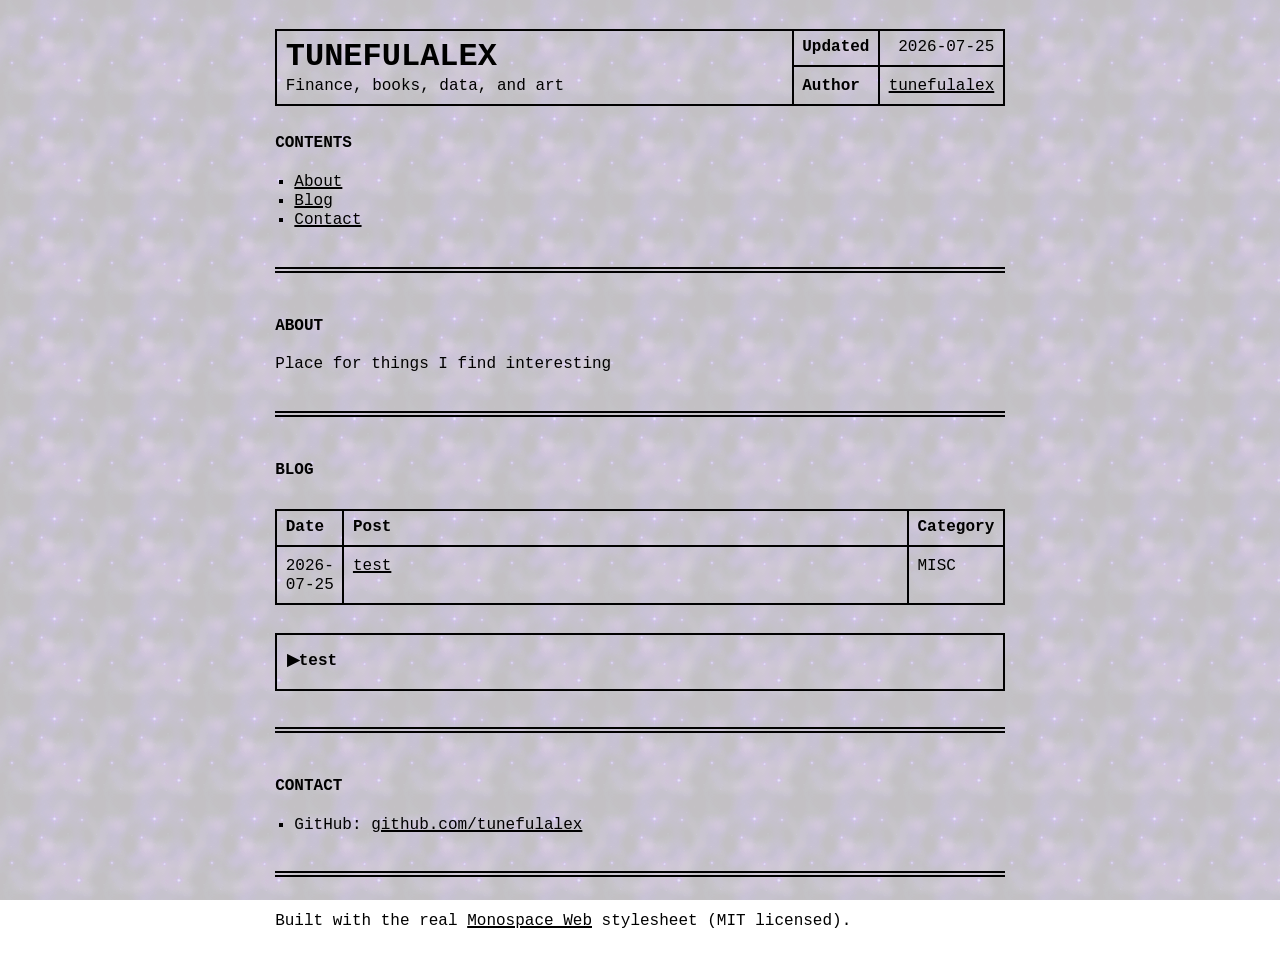
<file: index.html>
<!doctype html>
<html lang="en">
<head>
  <meta charset="utf-8">
  <meta name="viewport" content="width=device-width, initial-scale=1.0, user-scalable=yes">
  <title>tunefulalex</title>
  <link rel="stylesheet" href="vendor/reset.css">
  <link rel="stylesheet" href="vendor/index.css">
  <link rel="stylesheet" href="custom.css">
</head>
<body>

<table class="header">
  <tr>
    <td colspan="2" rowspan="2" class="width-auto">
      <h1 class="title">tunefulalex</h1>
      <span class="subtitle">Finance, books, data, and art</span>
    </td>
    <th>Updated</th>
    <td class="width-min"><time>2026-07-25</time></td>
  </tr>
  <tr>
    <th>Author</th>
    <td class="width-min"><a href="https://github.com/tunefulalex">tunefulalex</a></td>
  </tr>
</table>

<label class="debug-toggle-label" style="display:none"><input type="checkbox" class="debug-toggle"> Debug mode</label>

<h2 id="contents">Contents</h2>

<ul>
  <li><a href="#about">About</a></li>
  <li><a href="#blog">Blog</a></li>
  <li><a href="#contact">Contact</a></li>
</ul>

<hr>

<h2 id="about">About</h2>

<p>
  Place for things I find interesting
</p>

<hr>

<h2 id="blog">Blog</h2>

<table>
  <tr>
    <th>Date</th>
    <th class="width-auto">Post</th>
    <th>Category</th>
  </tr>
  <tr>
    <td>2026-07-25</td>
    <td><a href="posts/post-1.html">test</a></td>
    <td>MISC</td>
  </tr>
</table>

<details>
  <summary>test</summary>
  <p>
    test!
  </p>
</details>

<hr>

<h2 id="contact">Contact</h2>

<ul>
  <li>GitHub: <a href="https://github.com/tunefulalex">github.com/tunefulalex</a></li>
</ul>

<hr>

<p>
  Built with the real <a href="https://github.com/owickstrom/the-monospace-web">Monospace Web</a>
  stylesheet (MIT licensed).
</p>

<div class="debug-grid"></div>
<script src="vendor/index.js"></script>
</body>
</html>
</file>
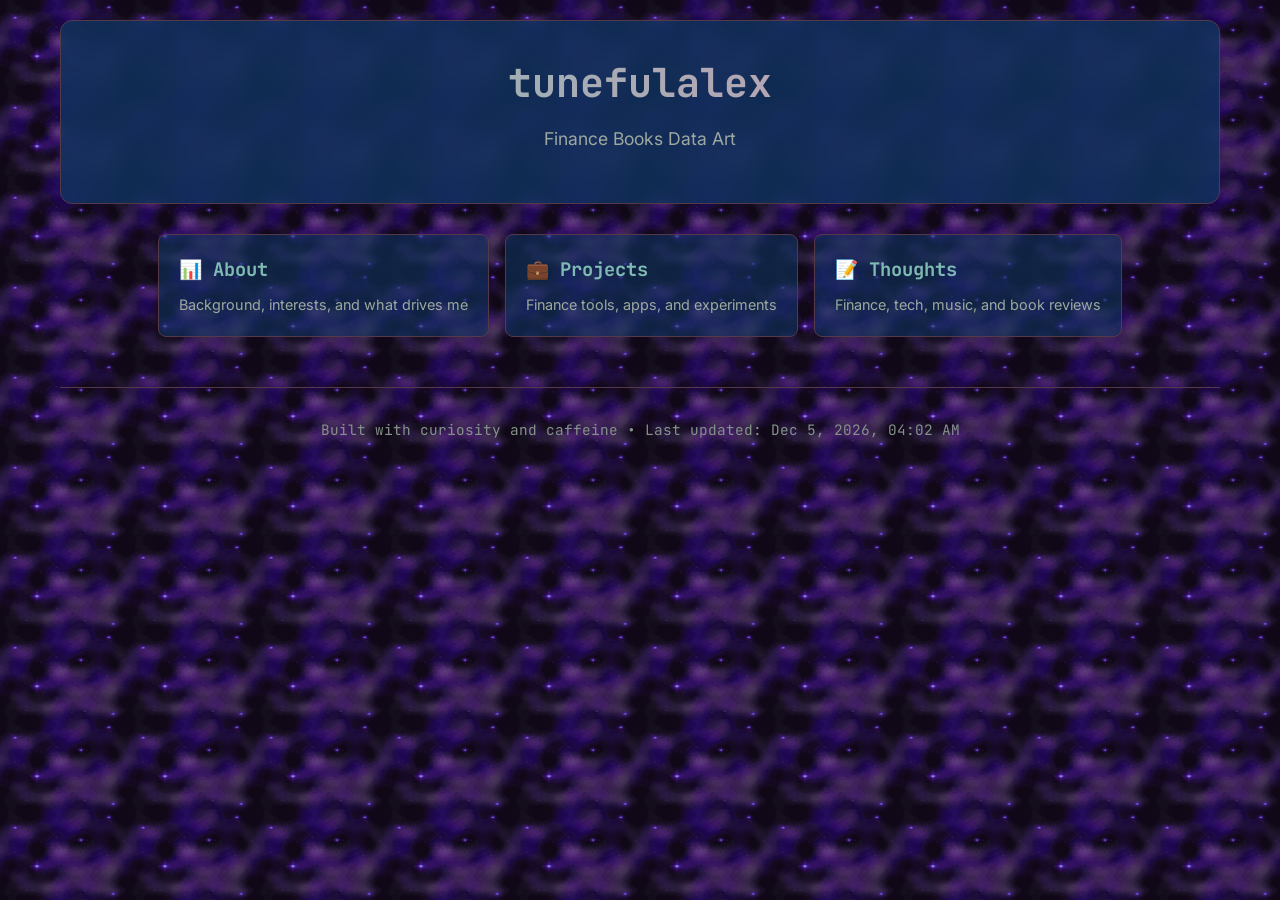
<file: index_updated2.html>
<!DOCTYPE html>

<html lang="en">
<head>
<meta charset="utf-8"/>
<meta content="width=device-width, initial-scale=1.0" name="viewport"/>
<title>tunefulalex website</title>
<style>
        @import url('https://fonts.googleapis.com/css2?family=JetBrains+Mono:wght@400;500;700&family=Inter:wght@300;400;500;600&display=swap');
        
        :root {
            --bg-primary: #2d353b;
            --bg-secondary: #343f44;
            --bg-card: #3d484d;
            --accent-blue: #7fbbb3;
            --accent-purple: #d699b6;
            --accent-green: #a7c080;
            --text-primary: #d3c6aa;
            --text-secondary: #9da9a0;
            --text-muted: #859289;
            --border: #543a48;
        }

        * {
            margin: 0;
            padding: 0;
            box-sizing: border-box;
        }

        body {
            font-family: 'Inter', sans-serif;
            background: linear-gradient(135deg, var(--bg-primary) 0%, var(--bg-secondary) 100%);
            color: var(--text-primary);
            line-height: 1.6;
            min-height: 100vh;
        }

        .container {
            max-width: 1200px;
            margin: 0 auto;
            padding: 20px;
        }

        .header {
            background: rgba(15, 52, 96, 0.8);
            backdrop-filter: blur(10px);
            border: 1px solid var(--border);
            border-radius: 12px;
            padding: 30px;
            margin-bottom: 30px;
            text-align: center;
            position: relative;
            overflow: hidden;
        }

        .header::before {
            content: '';
            position: absolute;
            top: 0;
            left: -100%;
            width: 100%;
            height: 2px;
            background: linear-gradient(90deg, transparent, var(--accent-blue), transparent);
            animation: scan 3s linear infinite;
        }

        @keyframes scan {
            0% { left: -100%; }
            100% { left: 100%; }
        }

        .header h1 {
            font-family: 'JetBrains Mono', monospace;
            font-size: 2.5rem;
            font-weight: 700;
            margin-bottom: 10px;
            background: linear-gradient(45deg, var(--accent-blue), var(--accent-purple));
            -webkit-background-clip: text;
            -webkit-text-fill-color: transparent;
            background-clip: text;
        }

        .tagline {
            font-size: 1.1rem;
            color: var(--text-secondary);
            margin-bottom: 20px;
        }

        .nav-grid {
            display: grid;
            grid-template-columns: repeat(auto-fit, minmax(200px, 1fr));
            gap: 20px;
            margin-bottom: 30px;
        }

        .nav-card {
            background: rgba(15, 52, 96, 0.6);
            border: 1px solid var(--border);
            border-radius: 8px;
            padding: 20px;
            cursor: pointer;
            transition: all 0.3s ease;
            position: relative;
            overflow: hidden;
        }

        .nav-card::before {
            content: '';
            position: absolute;
            top: 0;
            left: 0;
            right: 0;
            height: 2px;
            background: var(--accent-blue);
            transform: scaleX(0);
            transition: transform 0.3s ease;
        }

        .nav-card:hover {
            transform: translateY(-2px);
            border-color: var(--accent-blue);
            box-shadow: 0 8px 25px rgba(79, 195, 247, 0.15);
        }

        .nav-card:hover::before {
            transform: scaleX(1);
        }

        .nav-card h3 {
            font-family: 'JetBrains Mono', monospace;
            color: var(--accent-blue);
            margin-bottom: 8px;
            display: flex;
            align-items: center;
            gap: 8px;
        }

        .nav-card p {
            color: var(--text-secondary);
            font-size: 0.9rem;
        }

        .content-section {
            background: rgba(15, 52, 96, 0.4);
            border: 1px solid var(--border);
            border-radius: 12px;
            padding: 30px;
            margin-bottom: 30px;
            backdrop-filter: blur(5px);
        }

        .section-title {
            font-family: 'JetBrains Mono', monospace;
            font-size: 1.8rem;
            color: var(--accent-blue);
            margin-bottom: 20px;
            display: flex;
            align-items: center;
            gap: 10px;
        }

        .about-grid {
            display: grid;
            grid-template-columns: 1fr 300px;
            gap: 30px;
            align-items: start;
        }

        .about-text {
            color: var(--text-secondary);
            margin-bottom: 20px;
        }

        .skills-section {
            background: rgba(0, 0, 0, 0.2);
            border-radius: 8px;
            padding: 20px;
        }

        .skills-category {
            margin-bottom: 20px;
        }

        .skills-category h4 {
            color: var(--accent-purple);
            font-family: 'JetBrains Mono', monospace;
            margin-bottom: 10px;
            font-size: 0.9rem;
        }

        .skill-tags {
            display: flex;
            flex-wrap: wrap;
            gap: 8px;
        }

        .skill-tag {
            background: rgba(79, 195, 247, 0.1);
            color: var(--accent-blue);
            padding: 4px 12px;
            border-radius: 12px;
            font-size: 0.8rem;
            border: 1px solid rgba(79, 195, 247, 0.2);
        }

        .projects-grid {
            display: grid;
            grid-template-columns: repeat(auto-fit, minmax(350px, 1fr));
            gap: 25px;
        }

        .project-card {
            background: rgba(0, 0, 0, 0.3);
            border: 1px solid var(--border);
            border-radius: 8px;
            padding: 25px;
            transition: all 0.3s ease;
            position: relative;
        }

        .project-card:hover {
            border-color: var(--accent-purple);
            transform: translateY(-3px);
            box-shadow: 0 10px 30px rgba(156, 39, 176, 0.1);
        }

        .project-header {
            display: flex;
            justify-content: space-between;
            align-items: flex-start;
            margin-bottom: 15px;
        }

        .project-title {
            font-family: 'JetBrains Mono', monospace;
            color: var(--text-primary);
            font-size: 1.2rem;
            margin-bottom: 5px;
        }

        .project-type {
            background: var(--accent-purple);
            color: white;
            padding: 2px 8px;
            border-radius: 4px;
            font-size: 0.7rem;
            font-weight: 500;
        }

        .project-desc {
            color: var(--text-secondary);
            margin-bottom: 15px;
            font-size: 0.95rem;
        }

        .project-tech {
            display: flex;
            flex-wrap: wrap;
            gap: 6px;
        }

        .tech-tag {
            background: rgba(76, 175, 80, 0.1);
            color: var(--accent-green);
            padding: 2px 8px;
            border-radius: 4px;
            font-size: 0.75rem;
            font-family: 'JetBrains Mono', monospace;
        }

        .blog-posts {
            display: flex;
            flex-direction: column;
            gap: 20px;
        }

        .blog-post {
            background: rgba(0, 0, 0, 0.2);
            border-left: 3px solid var(--accent-blue);
            padding: 20px;
            border-radius: 0 8px 8px 0;
            transition: all 0.3s ease;
        }

        .blog-post:hover {
            background: rgba(0, 0, 0, 0.3);
            border-left-color: var(--accent-purple);
        }

        .blog-meta {
            display: flex;
            justify-content: space-between;
            align-items: center;
            margin-bottom: 10px;
        }

        .blog-date {
            font-family: 'JetBrains Mono', monospace;
            color: var(--text-muted);
            font-size: 0.8rem;
        }

        .blog-category {
            background: rgba(79, 195, 247, 0.1);
            color: var(--accent-blue);
            padding: 2px 8px;
            border-radius: 4px;
            font-size: 0.7rem;
        }

        .blog-title {
            color: var(--text-primary);
            font-size: 1.1rem;
            margin-bottom: 8px;
        }

        .blog-excerpt {
            color: var(--text-secondary);
            font-size: 0.9rem;
        }

        .contact-grid {
            display: grid;
            grid-template-columns: repeat(auto-fit, minmax(250px, 1fr));
            gap: 20px;
        }

        .contact-card {
            background: rgba(0, 0, 0, 0.2);
            border: 1px solid var(--border);
            border-radius: 8px;
            padding: 20px;
            text-align: center;
            transition: all 0.3s ease;
        }

        .contact-card:hover {
            border-color: var(--accent-blue);
            transform: translateY(-2px);
        }

        .contact-icon {
            font-size: 2rem;
            margin-bottom: 10px;
        }

        .contact-card h4 {
            color: var(--accent-blue);
            margin-bottom: 8px;
        }

        .contact-card p {
            color: var(--text-secondary);
            font-size: 0.9rem;
        }

        .footer {
            text-align: center;
            padding: 30px;
            border-top: 1px solid var(--border);
            margin-top: 50px;
        }

        .footer-text {
            color: var(--text-muted);
            font-family: 'JetBrains Mono', monospace;
            font-size: 0.9rem;
        }

        .update-instructions {
            background: rgba(79, 195, 247, 0.05);
            border: 1px dashed var(--accent-blue);
            border-radius: 8px;
            padding: 20px;
            margin-top: 20px;
        }

        .update-instructions h4 {
            color: var(--accent-blue);
            margin-bottom: 10px;
            font-family: 'JetBrains Mono', monospace;
        }

        .update-instructions p {
            color: var(--text-secondary);
            font-size: 0.9rem;
            line-height: 1.5;
        }

        @media (max-width: 768px) {
            .header h1 {
                font-size: 2rem;
            }
            
            .about-grid {
                grid-template-columns: 1fr;
            }
            
            .nav-grid {
                grid-template-columns: 1fr;
            }
            
            .projects-grid {
                grid-template-columns: 1fr;
            }
            
            .contact-grid {
                grid-template-columns: 1fr;
            }
        }
    </style>
<style>
body {
    background-image: url('assets/images/purplesky.gif');
    background-repeat: repeat;
    background-size: calc(100vw / 10) calc(100vh / 10);
}
</style></head>
<body>
<div class="container">
<header class="header">
<h1>tunefulalex</h1>
<p class="tagline">Finance Books Data Art</p>
<div class="status-bar">
<div class="status-dot"></div>
<span></span>
</div>
</header>
<nav class="nav-grid" style="display:flex; justify-content:center; gap:1rem; flex-wrap:wrap;">
<div class="nav-card" onclick="showSection('about')">
<h3>📊 About</h3>
<p>Background, interests, and what drives me</p>
</div>
<div class="nav-card" onclick="showSection('projects')">
<h3>💼 Projects</h3>
<p>Finance tools, apps, and experiments</p>
</div>
<div class="nav-card" onclick="showSection('blog')">
<h3>📝 Thoughts</h3>
<p>Finance, tech, music, and book reviews</p>
</div>

</nav>
<section class="content-section" id="projects" style="display: none;">
<h2 class="section-title">
<span>🚀</span> Projects
            </h2>
<div class="projects-grid">
<div class="project-card">
<div class="project-header">
<div>
<h3 class="project-title">Portfolio Optimizer</h3>
<div class="project-type">FINANCE</div>
</div>
</div>
<p class="project-desc">
                        Modern portfolio theory implementation with Monte Carlo simulation. 
                        Helps optimize asset allocation based on risk tolerance and return expectations.
                    </p>
<div class="project-tech">
<span class="tech-tag">Python</span>
<span class="tech-tag">NumPy</span>
<span class="tech-tag">Pandas</span>
<span class="tech-tag">Plotly</span>
</div>
</div>
<div class="project-card">
<div class="project-header">
<div>
<h3 class="project-title">Market Sentiment Tracker</h3>
<div class="project-type">DATA</div>
</div>
</div>
<p class="project-desc">
                        Real-time sentiment analysis of financial news and social media. 
                        Correlates sentiment scores with market movements for trading insights.
                    </p>
<div class="project-tech">
<span class="tech-tag">Python</span>
<span class="tech-tag">NLP</span>
<span class="tech-tag">APIs</span>
<span class="tech-tag">Dashboard</span>
</div>
</div>
<div class="project-card">
<div class="project-header">
<div>
<h3 class="project-title">Reading List Manager</h3>
<div class="project-type">WEB</div>
</div>
</div>
<p class="project-desc">
                        Personal web app to track books, take notes, and discover new reads. 
                        Features reading progress tracking and personalized recommendations.
                    </p>
<div class="project-tech">
<span class="tech-tag">JavaScript</span>
<span class="tech-tag">Node.js</span>
<span class="tech-tag">MongoDB</span>
<span class="tech-tag">React</span>
</div>
</div>
</div>
<div class="update-instructions">
<h4>Adding New Projects</h4>
<p>
                    To add projects: Copy a project-card div, update the title, type, description, 
                    and tech tags. Consider adding GitHub links or live demo URLs. 
                    Use project types like FINANCE, DATA, WEB, MOBILE, etc.
                </p>
</div>
</section>
<section class="content-section" id="blog" style="display: none;">
<h2 class="section-title">
<span>💭</span> Recent Thoughts
            </h2>
<div class="blog-posts">
<a href="posts/post-1.html" style="text-decoration:none; color:inherit;"><article class="blog-post">
<div class="blog-meta">
<span class="blog-date">2024.01.15</span>
<span class="blog-category">FINANCE</span>
</div>
<h3 class="blog-title">The Algorithmic Symphony: Finding Music in Market Data</h3>
<p class="blog-excerpt">
                        Exploring the surprising parallels between musical composition and market analysis. 
                        How rhythm, harmony, and improvisation concepts apply to trading strategies...
                    </p>
</article></a>
<a href="posts/post-2.html" style="text-decoration:none; color:inherit;"><article class="blog-post">
<div class="blog-meta">
<span class="blog-date">2024.01.08</span>
<span class="blog-category">BOOKS</span>
</div>
<h3 class="blog-title">Book Review: "The Quants" by Scott Patterson</h3>
<p class="blog-excerpt">
                        A fascinating dive into the world of quantitative finance. Patterson masterfully 
                        chronicles how mathematical models revolutionized Wall Street...
                    </p>
</article></a>
<a href="posts/post-3.html" style="text-decoration:none; color:inherit;"><article class="blog-post">
<div class="blog-meta">
<span class="blog-date">2024.01.01</span>
<span class="blog-category">TECH</span>
</div>
<h3 class="blog-title">Learning to Code: A Finance Professional's Journey</h3>
<p class="blog-excerpt">
                        Reflections on transitioning from Excel macros to Python scripts. 
                        The challenges, breakthroughs, and unexpected joys of programming...
                    </p>
</article></a>
</div>
<div class="update-instructions">
<h4>Adding Blog Posts</h4>
<p>
                    To add posts: Copy a blog-post article, update the date, category, title, and excerpt. 
                    Use categories like FINANCE, TECH, BOOKS, MUSIC, etc. Consider linking to full articles 
                    on Medium, LinkedIn, or your own blog platform.
                </p>
</div>
</section>

<footer class="footer">
<p class="footer-text">
                Built with curiosity and caffeine • Last updated: <span id="lastUpdated"></span>
</p>
</footer>
</div>
<script>
        function showSection(sectionName) {
            // Hide all sections
            const sections = document.querySelectorAll('.content-section');
            sections.forEach(section => {
                section.style.display = 'none';
            });
            
            // Show selected section
            document.getElementById(sectionName).style.display = 'block';
            
            // Update URL hash without scrolling
            history.pushState(null, null, `#${sectionName}`);
        }

        function updateTimestamp() {
            const now = new Date();
            const options = { 
                year: 'numeric', 
                month: 'short', 
                day: 'numeric',
                hour: '2-digit',
                minute: '2-digit'
            };
            document.getElementById('lastUpdated').textContent = now.toLocaleDateString('en-US', options);
        }

        // Initialize
        document.addEventListener('DOMContentLoaded', () => {
            updateTimestamp();
            
            // Show section based on URL hash or default to about
            const hash = window.location.hash.slice(1);
            const validSections = ['about', 'projects', 'blog', 'contact'];
            const section = validSections.includes(hash) ? hash : 'about';
            showSection(section);
        });

        // Handle browser back/forward
        window.addEventListener('popstate', () => {
            const hash = window.location.hash.slice(1);
            const validSections = ['about', 'projects', 'blog', 'contact'];
            const section = validSections.includes(hash) ? hash : 'about';
            showSection(section);
        });
    </script>
</body>
</html>
</file>
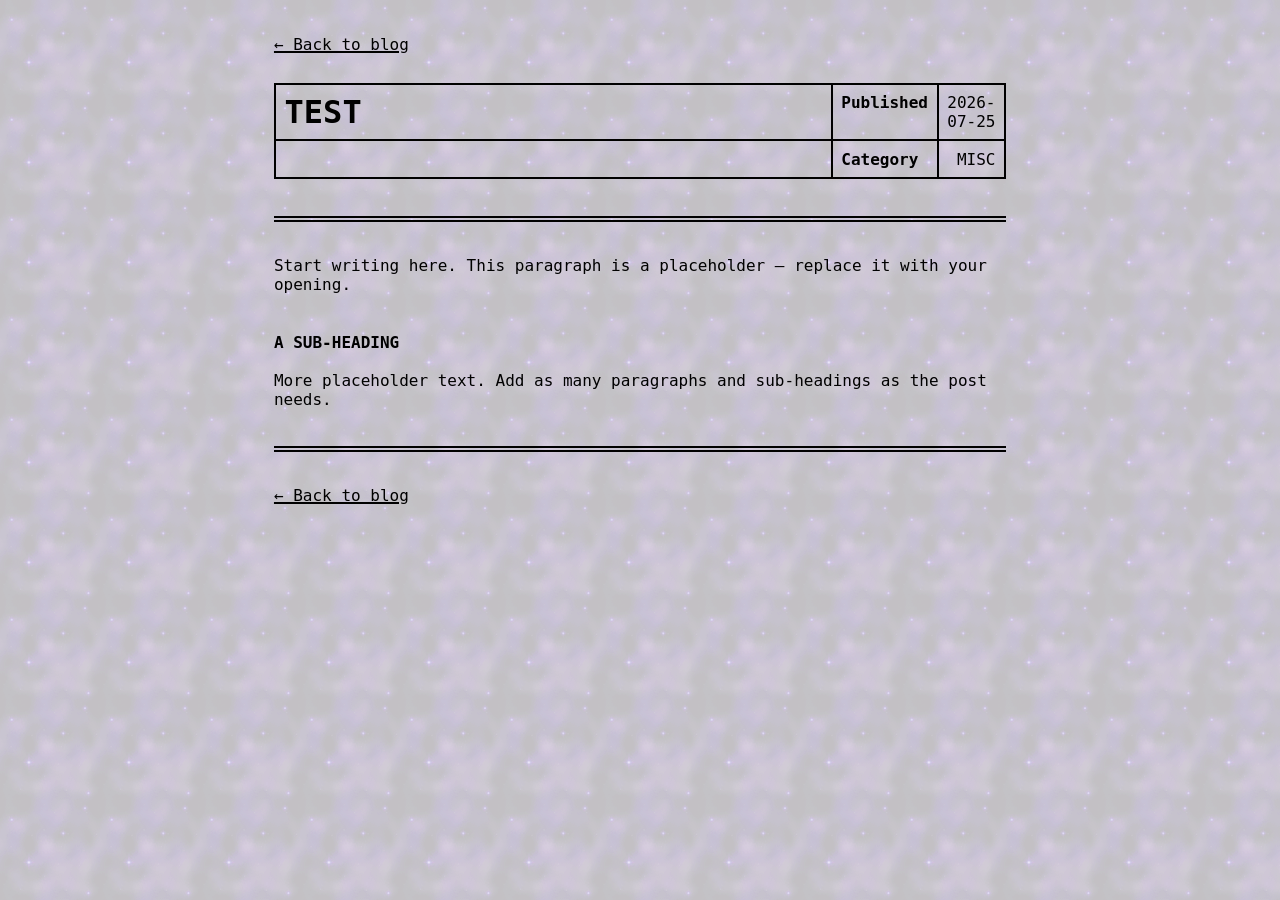
<file: post-1.html>
<!doctype html>
<html lang="en">
<head>
  <meta charset="utf-8">
  <meta name="viewport" content="width=device-width, initial-scale=1.0, user-scalable=yes">
  <!-- 1. Change this title -->
  <title>test — tunefulalex</title>
  <link rel="stylesheet" href="../vendor/reset.css">
  <link rel="stylesheet" href="../vendor/index.css">
  <link rel="stylesheet" href="../custom.css">
</head>
<body>

<p><a href="../index.html#blog">&larr; Back to blog</a></p>

<label class="debug-toggle-label" style="display:none"><input type="checkbox" class="debug-toggle"> Debug mode</label>

<table class="header">
  <tr>
    <!-- 2. Change this title -->
    <td colspan="2" class="width-auto">
      <h1 class="title">test</h1>
    </td>
    <th>Published</th>
    <!-- 3. Change this date -->
    <td class="width-min"><time>2026-07-25</time></td>
  </tr>
  <tr>
    <td colspan="2"></td>
    <th>Category</th>
    <!-- 4. Change this category -->
    <td class="width-min">MISC</td>
  </tr>
</table>

<hr>

<!-- 5. Write your post below. Use <p> for paragraphs, <h2> for
     sub-headings, <ul>/<ol> for lists, <blockquote> for quotes,
     and <pre> for code or ASCII art, same as the homepage. -->

<p>
  Start writing here. This paragraph is a placeholder &mdash; replace it
  with your opening.
</p>

<h2>A sub-heading</h2>

<p>
  More placeholder text. Add as many paragraphs and sub-headings as the
  post needs.
</p>

<hr>

<p><a href="../index.html#blog">&larr; Back to blog</a></p>

<div class="debug-grid"></div>
<script src="../vendor/index.js"></script>
</body>
</html>
</file>
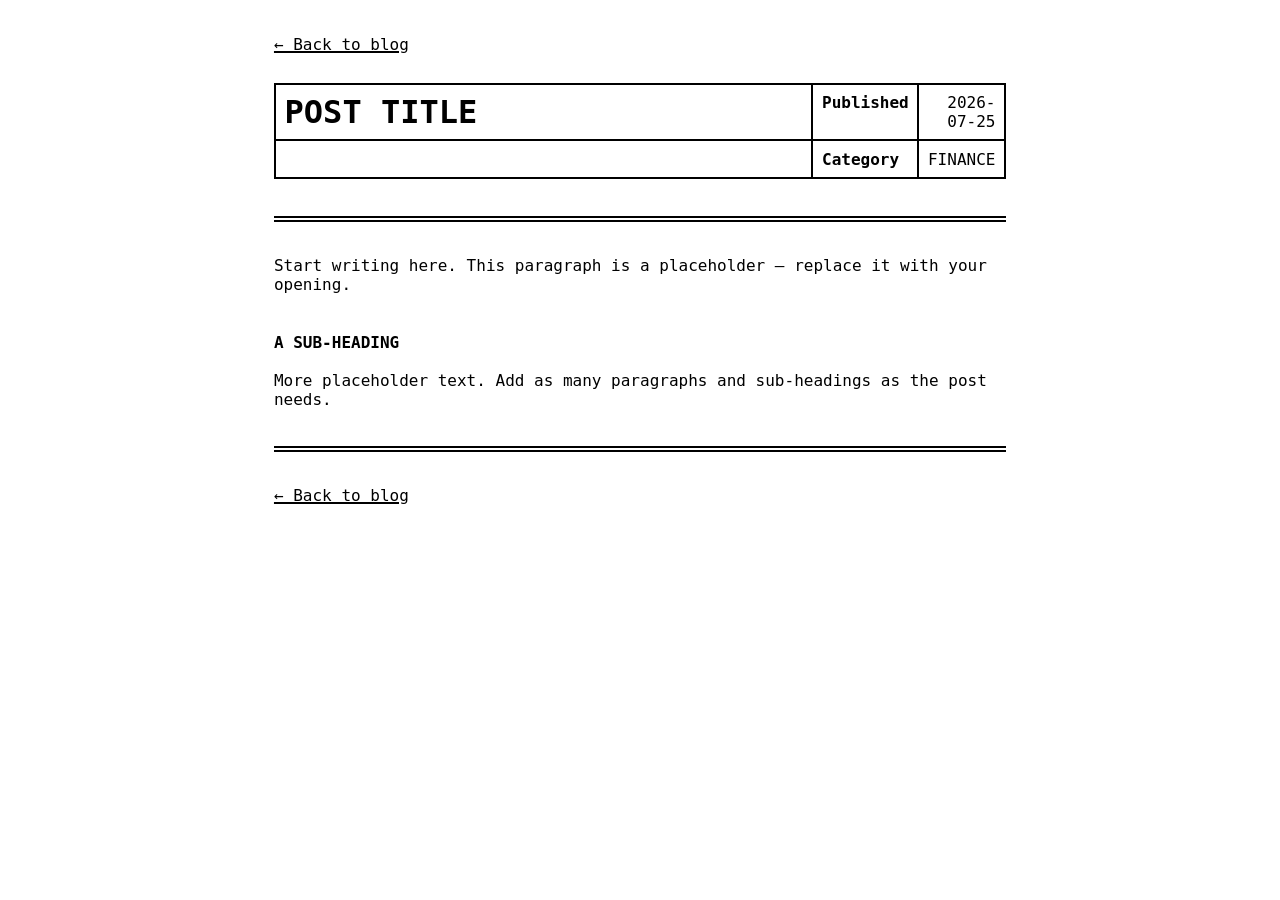
<file: post-template(1).html>
<!doctype html>
<html lang="en">
<head>
  <meta charset="utf-8">
  <meta name="viewport" content="width=device-width, initial-scale=1.0, user-scalable=yes">
  <!-- 1. Change this title -->
  <title>Post Title &mdash; tunefulalex</title>
  <link rel="stylesheet" href="../vendor/reset.css">
  <link rel="stylesheet" href="../vendor/index.css">
</head>
<body>

<p><a href="../index.html#blog">&larr; Back to blog</a></p>

<label class="debug-toggle-label" style="display:none"><input type="checkbox" class="debug-toggle"> Debug mode</label>

<table class="header">
  <tr>
    <!-- 2. Change this title -->
    <td colspan="2" class="width-auto">
      <h1 class="title">Post Title</h1>
    </td>
    <th>Published</th>
    <!-- 3. Change this date -->
    <td class="width-min"><time>2026-07-25</time></td>
  </tr>
  <tr>
    <td colspan="2"></td>
    <th>Category</th>
    <!-- 4. Change this category -->
    <td class="width-min">FINANCE</td>
  </tr>
</table>

<hr>

<!-- 5. Write your post below. Use <p> for paragraphs, <h2> for
     sub-headings, <ul>/<ol> for lists, <blockquote> for quotes,
     and <pre> for code or ASCII art, same as the homepage. -->

<p>
  Start writing here. This paragraph is a placeholder &mdash; replace it
  with your opening.
</p>

<h2>A sub-heading</h2>

<p>
  More placeholder text. Add as many paragraphs and sub-headings as the
  post needs.
</p>

<hr>

<p><a href="../index.html#blog">&larr; Back to blog</a></p>

<div class="debug-grid"></div>
<script src="../vendor/index.js"></script>
</body>
</html>
</file>
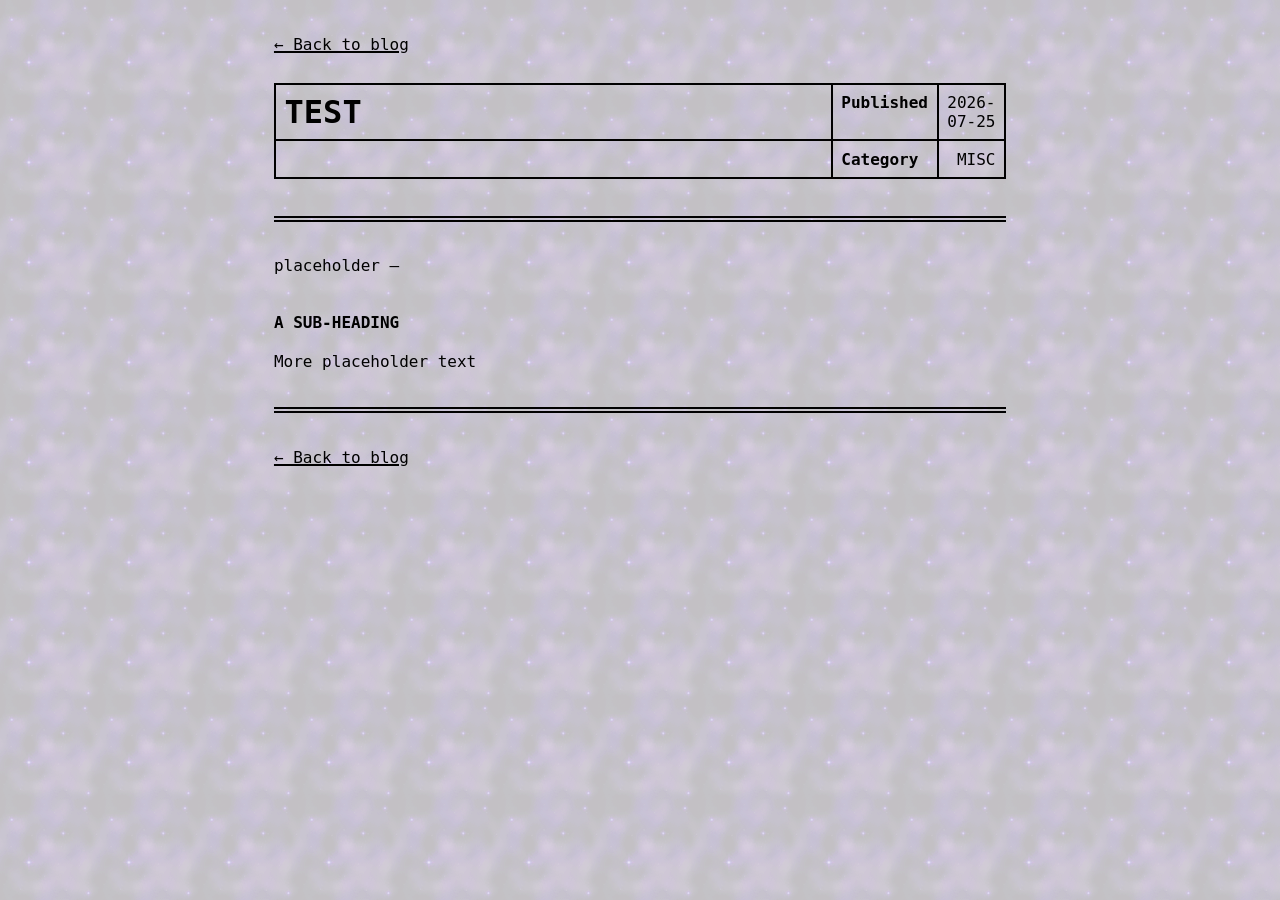
<file: posts/post-1.html>
<!doctype html>
<html lang="en">
<head>
  <meta charset="utf-8">
  <meta name="viewport" content="width=device-width, initial-scale=1.0, user-scalable=yes">
  <!-- 1. Change this title -->
  <title>test — tunefulalex</title>
  <link rel="stylesheet" href="../vendor/reset.css">
  <link rel="stylesheet" href="../vendor/index.css">
  <link rel="stylesheet" href="../custom.css">
</head>
<body>

<p><a href="../index.html#blog">&larr; Back to blog</a></p>

<label class="debug-toggle-label" style="display:none"><input type="checkbox" class="debug-toggle"> Debug mode</label>

<table class="header">
  <tr>
    <!-- 2. Change this title -->
    <td colspan="2" class="width-auto">
      <h1 class="title">test</h1>
    </td>
    <th>Published</th>
    <!-- 3. Change this date -->
    <td class="width-min"><time>2026-07-25</time></td>
  </tr>
  <tr>
    <td colspan="2"></td>
    <th>Category</th>
    <!-- 4. Change this category -->
    <td class="width-min">MISC</td>
  </tr>
</table>

<hr>

<!-- 5. Write your post below. Use <p> for paragraphs, <h2> for
     sub-headings, <ul>/<ol> for lists, <blockquote> for quotes,
     and <pre> for code or ASCII art, same as the homepage. -->

<p>
 placeholder &mdash; 
</p>

<h2>A sub-heading</h2>

<p>
  More placeholder text
</p>

<hr>

<p><a href="../index.html#blog">&larr; Back to blog</a></p>

<div class="debug-grid"></div>
<script src="../vendor/index.js"></script>
</body>
</html>
</file>
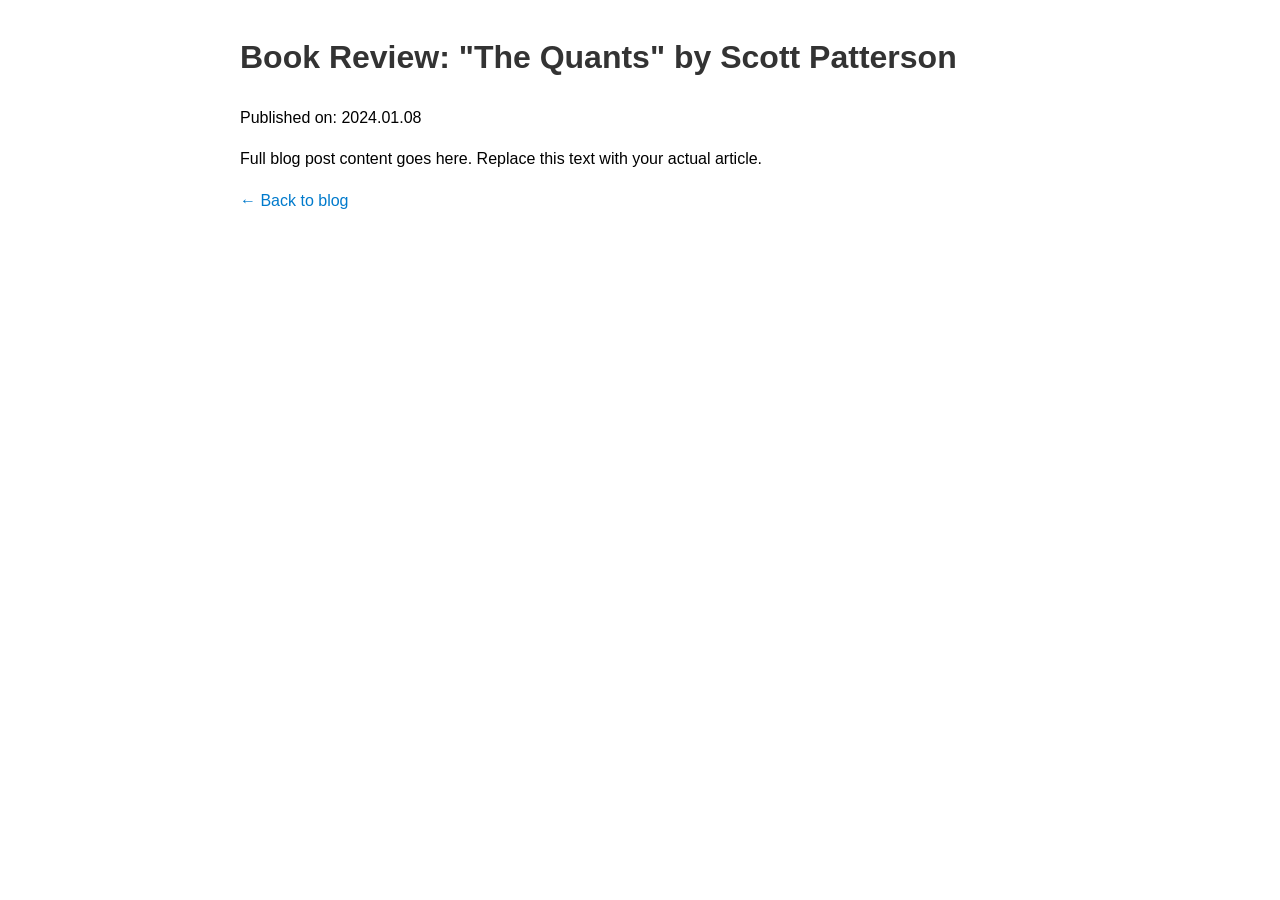
<file: posts/post-2.html>
<!DOCTYPE html>
<html lang="en"><head><meta charset="utf-8"/><meta content="width=device-width, initial-scale=1.0" name="viewport"/><title>tunefulalex • Book Review: "The Quants" by Scott Patterson</title><style>
            body { font-family: Arial, sans-serif; max-width: 800px; margin: 2rem auto; padding: 0 1rem; line-height: 1.6; }
            h1 { color: #333; }
            a { color: #007acc; text-decoration: none; }
            a:hover { text-decoration: underline; }
        </style></head><body><h1>Book Review: "The Quants" by Scott Patterson</h1><p>Published on: 2024.01.08</p><p>Full blog post content goes here. Replace this text with your actual article.</p><p><a href="../index.html">← Back to blog</a></p></body></html>
</file>
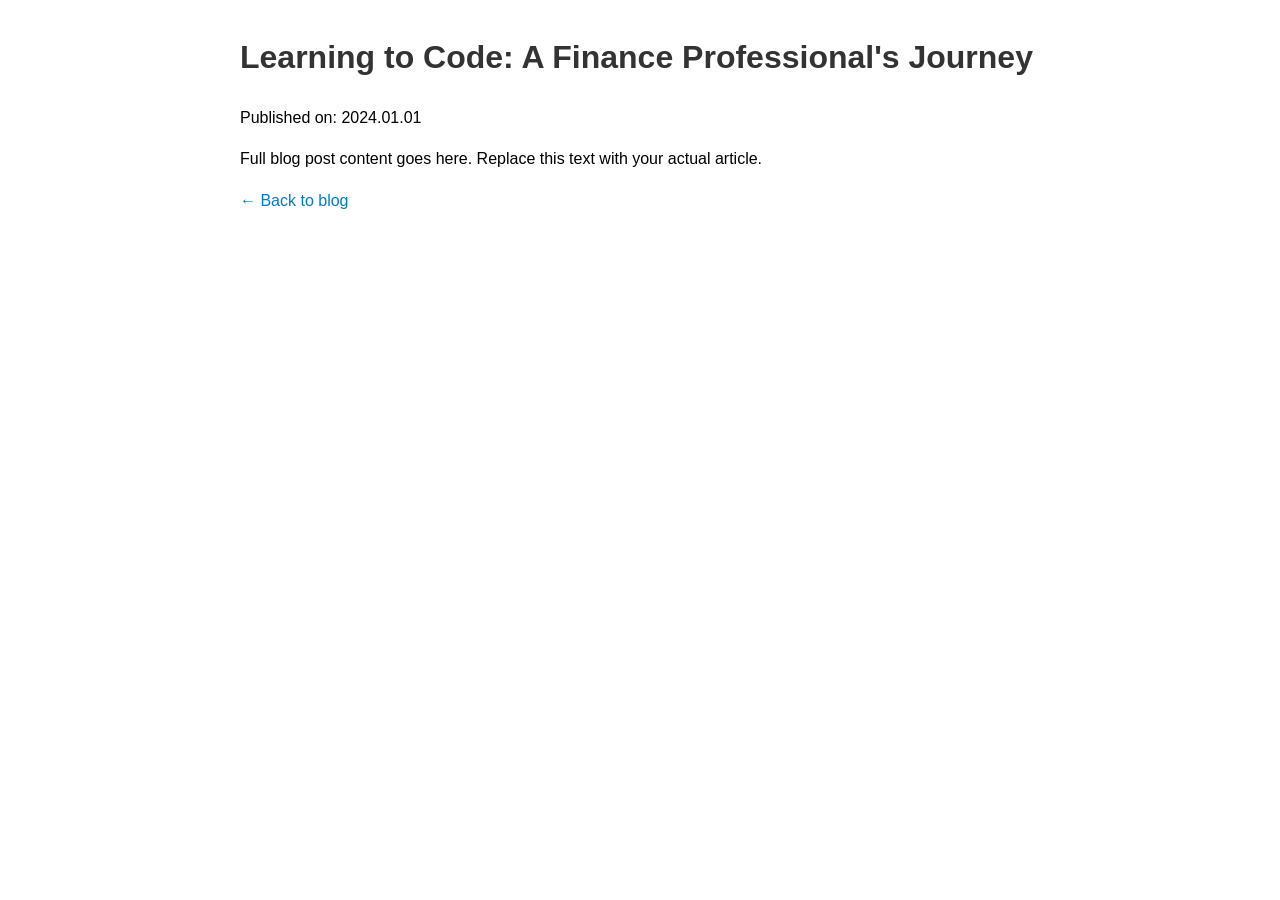
<file: posts/post-3.html>
<!DOCTYPE html>
<html lang="en"><head><meta charset="utf-8"/><meta content="width=device-width, initial-scale=1.0" name="viewport"/><title>tunefulalex • Learning to Code: A Finance Professional's Journey</title><style>
            body { font-family: Arial, sans-serif; max-width: 800px; margin: 2rem auto; padding: 0 1rem; line-height: 1.6; }
            h1 { color: #333; }
            a { color: #007acc; text-decoration: none; }
            a:hover { text-decoration: underline; }
        </style></head><body><h1>Learning to Code: A Finance Professional's Journey</h1><p>Published on: 2024.01.01</p><p>Full blog post content goes here. Replace this text with your actual article.</p><p><a href="../index.html">← Back to blog</a></p></body></html>
</file>
<file: vendor/index.css>
/**
 * By Oskar Wickström
 * Licensed under the MIT License (https://github.com/owickstrom/the-monospace-web/blob/main/LICENSE.md)
 **/
@import url('https://fonts.cdnfonts.com/css/jetbrains-mono-2');

:root {
  --font-family: "JetBrains Mono", monospace;
  --line-height: 1.20rem;
  --border-thickness: 2px;
  --text-color: #000;
  --text-color-alt: #666;
  --background-color: #fff;
  --background-color-alt: #eee;

  --font-weight-normal: 500;
  --font-weight-medium: 600;
  --font-weight-bold: 800;

  font-family: var(--font-family);
  font-optical-sizing: auto;
  font-weight: var(--font-weight-normal);
  font-style: normal;
  font-variant-numeric: tabular-nums lining-nums;
  font-size: 16px;
}

@media (prefers-color-scheme: dark) {
  :root {
    --text-color: #fff;
    --text-color-alt: #aaa;
    --background-color: #000;
    --background-color-alt: #111;
  }
}

* {
  box-sizing: border-box;
}


* + * {
  margin-top: var(--line-height);
}

html {
  display: flex;
  width: 100%;
  margin: 0;
  padding: 0;
  flex-direction: column;
  align-items: center;
  background: var(--background-color);
  color: var(--text-color);
}

body {
  position: relative;
  width: 100%;
  margin: 0;
  padding: var(--line-height) 2ch;
  max-width: calc(min(80ch, round(down, 100%, 1ch)));
  line-height: var(--line-height);
  overflow-x: hidden;
}

@media screen and (max-width: 480px) {
  :root {
    font-size: 14px;
  }
  body {
    padding: var(--line-height) 1ch;
  }
}

h1, h2, h3, h4, h5, h6 {
  font-weight: var(--font-weight-bold);
  margin: calc(var(--line-height) * 2) 0 var(--line-height);
  line-height: var(--line-height);
}

h1 {
  font-size: 2rem;
  line-height: calc(2 * var(--line-height));
  margin-bottom: calc(var(--line-height) * 2);
  text-transform: uppercase;
}
h2 {
  font-size: 1rem;
  text-transform: uppercase;
}

hr {
  position: relative;
  display: block;
  height: var(--line-height);
  margin: calc(var(--line-height) * 1.5) 0;
  border: none;
  color: var(--text-color);
}
hr:after {
  display: block;
  content: "";
  position: absolute;
  top: calc(var(--line-height) / 2 - var(--border-thickness));
  left: 0;
  width: 100%;
  border-top: calc(var(--border-thickness) * 3) double var(--text-color);
  height: 0;
}

a {
  text-decoration-thickness: var(--border-thickness);
}

a:link, a:visited {
  color: var(--text-color);
}

p {
  margin-bottom: var(--line-height);
}

strong {
  font-weight: var(--font-weight-bold);
}
em {
  font-style: italic;
}

sub {
  position: relative;
  display: inline-block;
  margin: 0;
  vertical-align: sub;
  line-height: 0;
  width: calc(1ch / 0.75);
  font-size: .75rem;
}

table {
  position: relative;
  top: calc(var(--line-height) / 2);
  width: calc(round(down, 100%, 1ch));
  border-collapse: collapse;
  margin: 0 0 calc(var(--line-height) * 2);
}

th, td {
  border: var(--border-thickness) solid var(--text-color);
  padding: 
    calc((var(--line-height) / 2))
    calc(1ch - var(--border-thickness) / 2)
    calc((var(--line-height) / 2) - (var(--border-thickness)))
  ;
  line-height: var(--line-height);
  vertical-align: top;
  text-align: left;
}
table tbody tr:first-child > * {
  padding-top: calc((var(--line-height) / 2) - var(--border-thickness));
}


th {
  font-weight: 700;
}
.width-min {
  width: 0%;
}
.width-auto {
  width: 100%;
}

.header {
  margin-bottom: calc(var(--line-height) * 2);
}
.header h1 {
  margin: 0;
}
.header tr td:last-child {
  text-align: right;
}

p {
  word-break: break-word;
  word-wrap: break-word;
  hyphens: auto;
}

img, video {
  display: block;
  width: 100%;
  object-fit: contain;
  overflow: hidden;
}
img {
  font-style: italic;
  color: var(--text-color-alt);
}

details {
  border: var(--border-thickness) solid var(--text-color);
  padding: calc(var(--line-height) - var(--border-thickness)) 1ch;
  margin-bottom: var(--line-height);
}

summary {
  font-weight: var(--font-weight-medium);
  cursor: pointer;
}
details[open] summary {
  margin-bottom: var(--line-height);
}

details ::marker {
  display: inline-block;
  content: '▶';
  margin: 0;
}
details[open] ::marker {
  content: '▼';
}

details :last-child {
  margin-bottom: 0;
}

pre {
  white-space: pre;
  overflow-x: auto;
  margin: var(--line-height) 0;
  overflow-y: hidden;
}
figure pre {
  margin: 0;
}

pre, code {
  font-family: var(--font-family);
}

code {
  font-weight: var(--font-weight-medium);
}

figure {
  margin: calc(var(--line-height) * 2) 3ch;
  overflow-x: auto;
  overflow-y: hidden;
}

figcaption {
  display: block;
  font-style: italic;
  margin-top: var(--line-height);
}

ul, ol {
  padding: 0;
  margin: 0 0 var(--line-height);
}

ul {
  list-style-type: square;
  padding: 0 0 0 2ch;
}
ol {
  list-style-type: none;
  counter-reset: item;
  padding: 0;
}
ol ul,
ol ol,
ul ol,
ul ul {
  padding: 0 0 0 3ch;
  margin: 0;
}
ol li:before { 
  content: counters(item, ".") ". ";
  counter-increment: item;
  font-weight: var(--font-weight-medium);
}

li {
  margin: 0;
  padding: 0;
}

li::marker {
  line-height: 0;
}

::-webkit-scrollbar {
    height: var(--line-height);
}

input, button, textarea {
  border: var(--border-thickness) solid var(--text-color);
  padding: 
    calc(var(--line-height) / 2 - var(--border-thickness))
    calc(1ch - var(--border-thickness));
  margin: 0;
  font: inherit;
  font-weight: inherit;
  height: calc(var(--line-height) * 2);
  width: auto;
  overflow: visible;
  background: var(--background-color);
  color: var(--text-color);
  line-height: normal;
  -webkit-font-smoothing: inherit;
  -moz-osx-font-smoothing: inherit;
  -webkit-appearance: none;
}

input[type=checkbox],
input[type=radio] {
  display: inline-grid;
  place-content: center;
  vertical-align: top;
  width: 2ch;
  height: var(--line-height);
  cursor: pointer;
}
input[type=checkbox]:checked:before,
input[type=radio]:checked:before {
  content: "";
  width: 1ch;
  height: calc(var(--line-height) / 2);
  background: var(--text-color);
}
input[type=radio],
input[type=radio]:before {
  border-radius: 100%;
}

button:focus, input:focus {
  --border-thickness: 3px;
  outline: none;
}

input {
  width: calc(round(down, 100%, 1ch));
}
::placeholder {
  color: var(--text-color-alt);
  opacity: 1;
}
::-ms-input-placeholder {
  color: var(--text-color-alt);
}
button::-moz-focus-inner {
  padding: 0;
  border: 0
}

button {
  text-transform: uppercase;
  font-weight: var(--font-weight-medium);
  cursor: pointer;
}

button:hover {
  background: var(--background-color-alt);
}
button:active {
  transform: translate(2px, 2px);
}

label {
  display: block;
  width: calc(round(down, 100%, 1ch));
  height: auto;
  line-height: var(--line-height);
  font-weight: var(--font-weight-medium);
  margin: 0;
}

label input {
  width: 100%;
}

.tree, .tree ul {
  position: relative;
  padding-left: 0;
  list-style-type: none;
  line-height: var(--line-height);
}
.tree ul {
  margin: 0;
}
.tree ul li {
  position: relative;
  padding-left: 1.5ch;
  margin-left: 1.5ch;
  border-left: var(--border-thickness) solid var(--text-color);
}
.tree ul li:before {
  position: absolute;
  display: block;
  top: calc(var(--line-height) / 2);
  left: 0;
  content: "";
  width: 1ch;
  border-bottom: var(--border-thickness) solid var(--text-color);
}
.tree ul li:last-child {
  border-left: none;
}
.tree ul li:last-child:after {
  position: absolute;
  display: block;
  top: 0;
  left: 0;
  content: "";
  height: calc(var(--line-height) / 2);
  border-left: var(--border-thickness) solid var(--text-color);
}

.grid {
  --grid-cells: 0;
  display: flex;
  gap: 1ch;
  width: calc(round(down, 100%, (1ch * var(--grid-cells)) - (1ch * var(--grid-cells) - 1)));
  margin-bottom: var(--line-height);
}

.grid > *,
.grid > input {
  flex: 0 0 calc(round(down, (100% - (1ch * (var(--grid-cells) - 1))) / var(--grid-cells), 1ch));
}
.grid:has(> :last-child:nth-child(1)) { --grid-cells: 1; }
.grid:has(> :last-child:nth-child(2)) { --grid-cells: 2; }
.grid:has(> :last-child:nth-child(3)) { --grid-cells: 3; }
.grid:has(> :last-child:nth-child(4)) { --grid-cells: 4; }
.grid:has(> :last-child:nth-child(5)) { --grid-cells: 5; }
.grid:has(> :last-child:nth-child(6)) { --grid-cells: 6; }
.grid:has(> :last-child:nth-child(7)) { --grid-cells: 7; }
.grid:has(> :last-child:nth-child(8)) { --grid-cells: 8; }
.grid:has(> :last-child:nth-child(9)) { --grid-cells: 9; }

/* DEBUG UTILITIES */

.debug .debug-grid {
  --color: color-mix(in srgb, var(--text-color) 10%, var(--background-color) 90%);
  position: absolute;
  top: 0;
  left: 0;
  right: 0;
  bottom: 0;
  z-index: -1;
  background-image:
    repeating-linear-gradient(var(--color) 0 1px, transparent 1px 100%),
    repeating-linear-gradient(90deg, var(--color) 0 1px, transparent 1px 100%);
  background-size: 1ch var(--line-height);
  margin: 0;
}

.debug .off-grid {
  background: rgba(255, 0, 0, 0.1);
}

.debug-toggle-label {
  text-align: right;
}
</file>
<file: custom.css>
/* custom.css — site-specific tweaks on top of the vendor Monospace Web styles.
   Kept separate from vendor/ so the original files stay untouched. */

body::before {
  content: "";
  position: fixed;
  inset: 0;
  background-image: url('assets/images/purplesky.gif');
  background-repeat: repeat;
  opacity: 0.25;
  z-index: -1;
  pointer-events: none;
}
</file>
